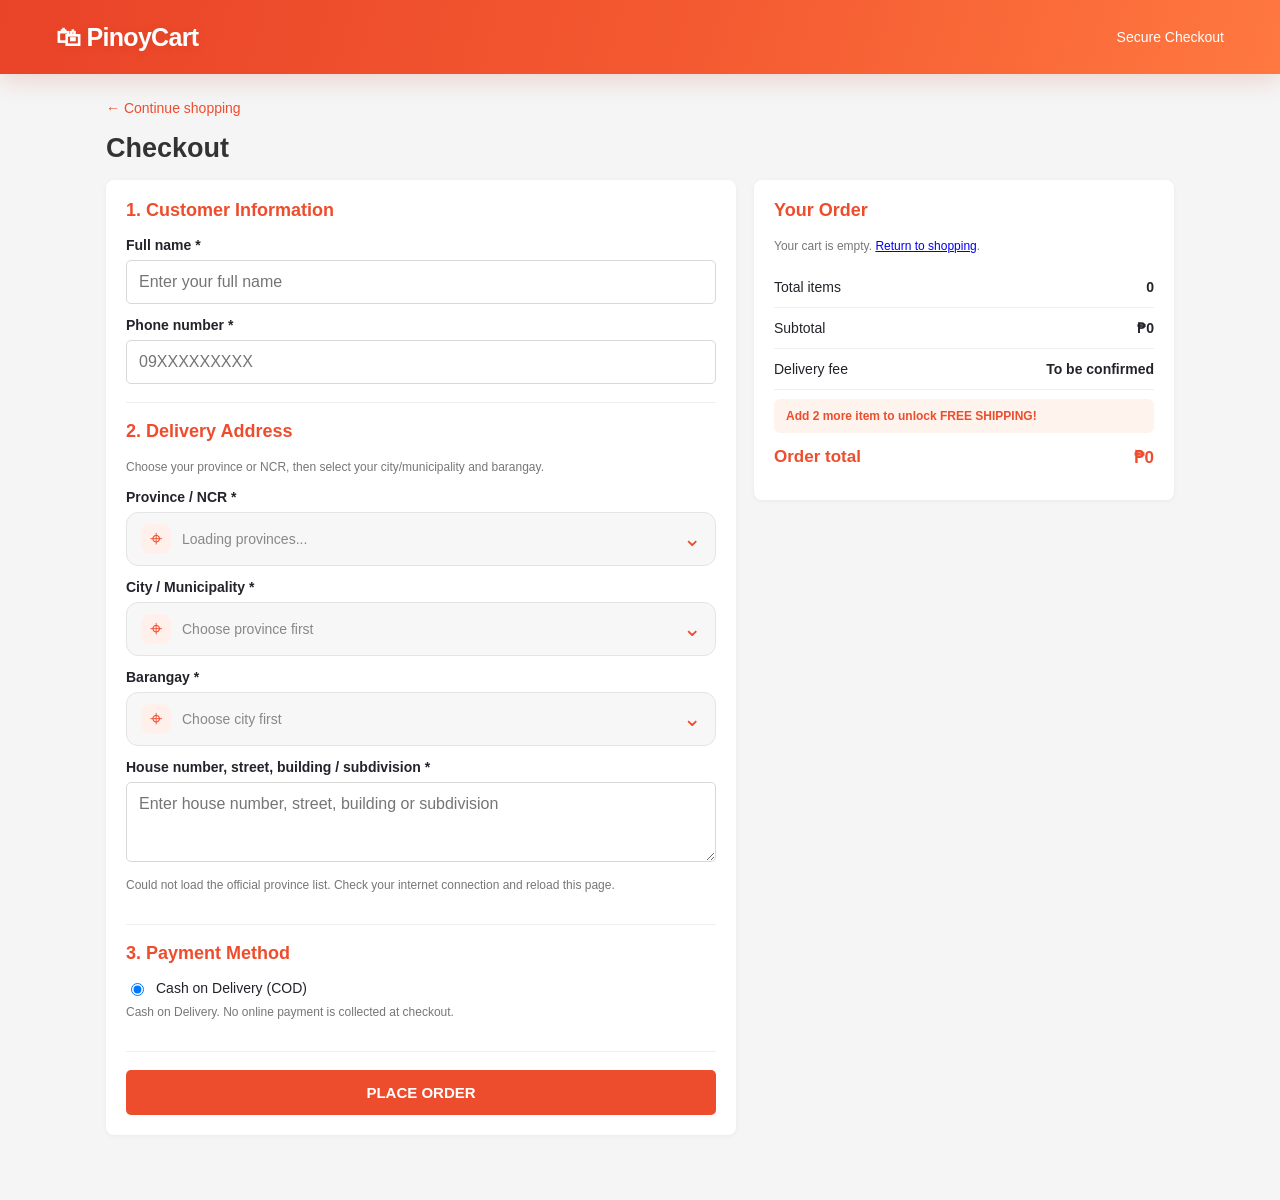
<file: checkout.html>
<!DOCTYPE html>
<html lang="en">
<head>
  <meta charset="UTF-8">
  <meta name="viewport" content="width=device-width, initial-scale=1.0">
  <title>Checkout - PinoyCart</title>
  <link rel="stylesheet" href="style.css">
  <link rel="stylesheet" href="checkout.css">
</head>
<body class="checkout-page">
<header><div class="top checkout-top"><a class="logo" href="index.html">🛍 PinoyCart</a><span>Secure Checkout</span></div></header>
<main class="checkout-wrap">
  <a class="back-link" href="index.html">← Continue shopping</a>
  <h1>Checkout</h1>
  <div class="checkout-layout">
    <form class="checkout-form" id="orderForm">
      <section class="form-section">
        <h2>1. Customer Information</h2>
        <label for="fullname">Full name *</label>
        <input id="fullname" name="fullname" autocomplete="name" placeholder="Enter your full name" required>
        <label for="phone">Phone number *</label>
        <input id="phone" name="phone" type="tel" inputmode="tel" autocomplete="tel" placeholder="09XXXXXXXXX" pattern="^(09\d{9}|\+639\d{9})$" title="Enter a valid Philippine mobile number, e.g. 09171234567" required>
      </section>

      <section class="form-section">
        <h2>2. Delivery Address</h2>
        <p class="help-text">Choose your province or NCR, then select your city/municipality and barangay.</p>
        <div class="address-picker-field">
          <label for="provincePicker">Province / NCR *</label>
          <button class="address-picker-trigger" id="provincePicker" type="button" disabled><span class="picker-pin">⌖</span><span class="picker-value">Loading provinces...</span><span class="picker-chevron">⌄</span></button>
          <select id="province" class="native-address-select" aria-hidden="true" tabindex="-1"><option value="">Loading provinces...</option></select>
        </div>
        <div class="address-picker-field">
          <label for="cityPicker">City / Municipality *</label>
          <button class="address-picker-trigger" id="cityPicker" type="button" disabled><span class="picker-pin">⌖</span><span class="picker-value">Choose province first</span><span class="picker-chevron">⌄</span></button>
          <select id="city" class="native-address-select" aria-hidden="true" tabindex="-1"><option value="">Choose province first</option></select>
        </div>
        <div class="address-picker-field">
          <label for="barangayPicker">Barangay *</label>
          <button class="address-picker-trigger" id="barangayPicker" type="button" disabled><span class="picker-pin">⌖</span><span class="picker-value">Choose city first</span><span class="picker-chevron">⌄</span></button>
          <select id="barangay" class="native-address-select" aria-hidden="true" tabindex="-1"><option value="">Choose city first</option></select>
        </div>
        <label for="street">House number, street, building / subdivision *</label>
        <textarea id="street" name="street" rows="3" autocomplete="street-address" placeholder="Enter house number, street, building or subdivision" required></textarea>
        <p class="api-note" id="addressStatus">Province, city/municipality, and barangay options use the Philippine PSGC public dataset. Internet connection is required.</p>
      </section>

      <section class="form-section">
        <h2>3. Payment Method</h2>
        <label class="payment-option"><input type="radio" name="payment" value="Cash on Delivery" checked> Cash on Delivery (COD)</label>
        <p class="help-text">Cash on Delivery. No online payment is collected at checkout.</p>
      </section>
      <button class="place-order" type="submit">PLACE ORDER</button>
    </form>

    <aside class="order-summary">
      <h2>Your Order</h2>
      <div id="summaryItems"></div>
      <div class="summary-line"><span>Total items</span><strong id="totalItems">0</strong></div>
      <div class="summary-line"><span>Subtotal</span><strong id="summarySubtotal">₱0</strong></div>
      <div class="summary-line"><span>Delivery fee</span><strong id="deliveryFee">To be confirmed</strong></div>
      <p class="shipping-promo" id="shippingPromo">Add 1 more item to unlock FREE SHIPPING!</p>
      <div class="summary-total"><span>Order total</span><strong id="orderTotal">₱0</strong></div>
    </aside>
  </div>
</main>
<div class="success-overlay" id="successOverlay">
  <div class="success-box">
    <div class="success-mark">✓</div>
    <h2>Order details submitted!</h2>
    <p>Your order was received by the PinoyCart server. The store team can process it after the backend database is configured.</p>
    <button onclick="finishDemo()">Back to PinoyCart</button>
  </div>
</div>
<script src="products-data.js"></script>
<div class="address-modal" id="addressModal" aria-hidden="true">
  <div class="address-modal-backdrop" data-close-address></div>
  <section class="address-modal-panel" role="dialog" aria-modal="true" aria-labelledby="addressModalTitle">
    <div class="address-modal-head"><div><span class="address-modal-kicker">DELIVERY LOCATION</span><h2 id="addressModalTitle">Select location</h2></div><button type="button" class="address-modal-close" id="closeAddressModal" aria-label="Close">×</button></div>
    <div class="address-option-list" id="addressOptionList"></div>
    <p class="address-modal-foot">Choose the correct delivery location for your order.</p>
  </section>
</div>
<script src="checkout.js"></script>
</body>
</html>
</file>
<file: style.css>
*{box-sizing:border-box}
body{margin:0;font-family:Arial,sans-serif;background:#f5f5f5;color:#333}
header{background:#ee4d2d;color:white;position:sticky;top:0;z-index:10;box-shadow:0 2px 6px #0002}
.top{max-width:1200px;margin:auto;padding:13px 16px;display:flex;align-items:center;gap:15px}
.logo{font-size:25px;font-weight:bold;white-space:nowrap;color:white;text-decoration:none}
.search{flex:1;display:flex;background:white;border-radius:5px;overflow:hidden}
.search input{width:100%;min-width:0;border:0;padding:12px;outline:none;font-size:15px}
.search button{border:0;background:#ffb000;padding:0 18px;cursor:pointer}
.cart-icon{background:#fff;color:#ee4d2d;border:0;border-radius:5px;padding:10px 13px;font-size:15px;cursor:pointer;white-space:nowrap}
#count{background:#ffb000;color:#333;border-radius:20px;padding:2px 7px;font-size:12px}
.hero{max-width:1200px;margin:18px auto;padding:28px 22px;background:linear-gradient(110deg,#ee4d2d,#ff8a45);border-radius:9px;color:white}
.hero h1{font-size:32px;margin:0 0 8px}
.hero p{margin:0 0 16px}
.hero strong{display:inline-block;background:white;color:#ee4d2d;padding:9px 16px;border-radius:5px}
.categories{max-width:1200px;margin:15px auto;padding:0 10px;display:flex;gap:9px;overflow-x:auto}
.categories button{border:1px solid #ddd;background:white;border-radius:20px;padding:9px 17px;white-space:nowrap;cursor:pointer}
.categories button.active,.categories button:hover{background:#ee4d2d;color:white;border-color:#ee4d2d}
.heading{max-width:1200px;margin:20px auto 12px;padding:0 12px;display:flex;justify-content:space-between;align-items:center}
.heading h2{font-size:20px;color:#ee4d2d;margin:0}
#productCount{font-size:12px;color:#888}
.products{max-width:1200px;margin:auto;padding:0 10px 30px;display:grid;grid-template-columns:repeat(5,minmax(0,1fr));gap:12px}
.product{background:white;border-radius:6px;overflow:hidden;position:relative;border:1px solid #eee;transition:.2s}
.product:hover{transform:translateY(-3px);box-shadow:0 4px 14px #0002}
.product img{width:100%;aspect-ratio:1/1;object-fit:cover;background:#eee}
.discount{position:absolute;top:8px;left:0;background:#ffb000;color:#9a3500;padding:5px 8px;font-size:12px;font-weight:bold}
.info{padding:10px}
.name{font-size:14px;height:35px;overflow:hidden;line-height:17px}
.price{color:#ee4d2d;font-size:18px;font-weight:bold;margin:9px 0 3px}
.old{color:#999;font-size:12px;text-decoration:line-through}
.sold{font-size:11px;color:#888;margin:7px 0}
.actions{display:flex;flex-direction:column;gap:6px}
.actions button{padding:9px 4px;border-radius:4px;cursor:pointer;font-weight:bold;font-size:12px}
.buy{background:#ee4d2d;color:white;border:1px solid #ee4d2d}
.add{background:white;color:#ee4d2d;border:1px solid #ee4d2d}
.buy:hover{background:#d93b20}
.add:hover{background:#fff1ed}
footer{background:#333;color:white;text-align:center;padding:25px;margin-top:15px}
.overlay{display:none;position:fixed;inset:0;background:#0007;z-index:20}
.overlay.show{display:block}
.cart-panel{position:absolute;right:0;top:0;height:100%;width:min(430px,100%);background:white;display:flex;flex-direction:column}
.cart-head{background:#ee4d2d;color:white;padding:17px;display:flex;justify-content:space-between;align-items:center}
.cart-head h2{margin:0;font-size:20px}
.close{background:none;border:0;color:white;font-size:25px;cursor:pointer}
.cart-items{padding:12px;overflow:auto;flex:1}
.cart-item{display:flex;gap:10px;align-items:center;border-bottom:1px solid #eee;padding:12px 0}
.cart-item img{width:65px;height:65px;object-fit:cover;border-radius:5px}
.cart-details{flex:1;font-size:13px}
.cart-details strong{color:#ee4d2d;display:block;margin-top:5px}
.qty{display:flex;align-items:center;gap:9px;margin-top:8px;flex-wrap:wrap}
.qty button{border:1px solid #ddd;background:white;padding:4px 9px;cursor:pointer}
.remove{color:#ee4d2d;border:0;background:none;cursor:pointer}
.cart-bottom{padding:16px;border-top:1px solid #ddd}
.total{display:flex;justify-content:space-between;font-weight:bold;font-size:18px;margin-bottom:12px}
.delivery-note{font-size:12px;color:#888;margin-bottom:12px}
.checkout{width:100%;padding:13px;background:#ee4d2d;color:white;border:0;border-radius:5px;font-weight:bold;font-size:15px;cursor:pointer}
.empty{text-align:center;color:#888;padding:50px 10px}
@media(max-width:900px){.products{grid-template-columns:repeat(4,minmax(0,1fr))}}
@media(max-width:600px){
 .top{gap:8px;padding:10px}.logo{font-size:19px}.cart-icon{padding:10px;font-size:13px}
 .search input{padding:10px;font-size:13px}.search button{padding:0 10px}
 .hero{margin:12px 10px;padding:22px 16px}.hero h1{font-size:25px}
 .products{grid-template-columns:repeat(2,minmax(0,1fr));gap:9px;padding:0 9px}
 .name{font-size:13px}.price{font-size:17px}.heading{margin-top:17px}
}


/* Product detail popup */
.product-image-button,.product-name-button{display:block;width:100%;padding:0;border:0;background:transparent;text-align:left;cursor:pointer;color:inherit}
.product-name-button{font:inherit}
.product-name-button:hover{color:#ee4d2d}
.product-modal{display:none;position:fixed;inset:0;background:#0008;z-index:40;align-items:center;justify-content:center;padding:16px}
.product-modal.show{display:flex}
.product-detail-panel{position:relative;background:#fff;border-radius:10px;width:min(760px,100%);max-height:92vh;overflow:auto;display:grid;grid-template-columns: minmax(0,1fr) minmax(0,1.1fr);box-shadow:0 10px 40px #0003}
.detail-close{position:absolute;right:12px;top:8px;z-index:2;border:0;background:#fff;border-radius:50%;width:34px;height:34px;font-size:25px;cursor:pointer}
.detail-image{width:100%;height:100%;min-height:360px;object-fit:cover;background:#eee}
.detail-content{padding:24px}
.detail-tag{font-size:11px;color:#ee4d2d;font-weight:bold;letter-spacing:1px}
.detail-content h2{font-size:23px;margin:9px 0}
.detail-rating{font-size:13px;color:#b77900;margin:8px 0 15px}
.detail-price-row{display:flex;align-items:center;gap:10px;flex-wrap:wrap;margin:14px 0}
.detail-price-row strong{font-size:25px;color:#ee4d2d}
.detail-price-row del{font-size:13px;color:#999}
.detail-price-row span{background:#fff0e9;color:#ee4d2d;padding:5px 7px;border-radius:4px;font-size:12px;font-weight:bold}
.detail-content h3{font-size:15px;margin:18px 0 7px}
.detail-content p{font-size:14px;line-height:1.55;color:#666}
.rating-breakdown{display:flex;align-items:baseline;gap:10px}
.rating-breakdown strong{font-size:27px;color:#b77900}
.rating-breakdown span{font-size:12px;color:#777}
.demo-review{background:#fafafa;border-radius:6px;padding:10px}
.detail-actions{display:flex;gap:9px;margin-top:18px}
.detail-actions button{flex:1;padding:12px 8px;border-radius:5px;font-weight:bold;cursor:pointer}
.detail-add{border:1px solid #ee4d2d;background:white;color:#ee4d2d}
.detail-buy{border:1px solid #ee4d2d;background:#ee4d2d;color:white}
@media(max-width:600px){
 .product-detail-panel{display:block;max-width:430px}
 .detail-image{height:230px;min-height:0}
 .detail-content{padding:17px}
 .detail-content h2{font-size:20px}
 .detail-price-row strong{font-size:22px}
}

/* Verified-style Mall badge shown before each product title */
.mall-badge{display:inline-flex;align-items:center;gap:3px;vertical-align:middle;background:#ee4d2d;color:#fff;border-radius:3px;padding:2px 5px;font-size:9px;line-height:1.2;font-weight:800;letter-spacing:.35px;white-space:nowrap;margin-right:5px}
.mall-check{display:inline-flex;align-items:center;justify-content:center;background:#fff;color:#ee4d2d;border-radius:50%;width:11px;height:11px;font-size:9px;font-weight:900}
.product-name-button .mall-badge{margin-right:4px}
.detail-title-line{display:flex;align-items:center;gap:5px;flex-wrap:wrap;margin:9px 0}
.detail-title-line h2{margin:0}


/* Shopee-inspired playful motion */
@keyframes pc-pop-in {
  0% { opacity:0; transform:translateY(18px) scale(.97); }
  70% { opacity:1; transform:translateY(-3px) scale(1.01); }
  100% { opacity:1; transform:translateY(0) scale(1); }
}
@keyframes pc-slide-in {
  0% { opacity:0; transform:translateX(-16px); }
  100% { opacity:1; transform:translateX(0); }
}
@keyframes pc-soft-zoom {
  0% { opacity:0; transform:scale(.92); }
  100% { opacity:1; transform:scale(1); }
}
@keyframes pc-shimmer {
  0% { background-position:180% 0; }
  100% { background-position:-180% 0; }
}
@keyframes pc-badge-bounce {
  0%, 82%, 100% { transform:translateY(0); }
  88% { transform:translateY(-3px); }
  94% { transform:translateY(0); }
}
@keyframes pc-deal-glow {
  0%,100% { box-shadow:0 0 0 0 #ffffff00; }
  50% { box-shadow:0 0 0 5px #ffffff20; }
}
.product.pc-anim-pop { animation:pc-pop-in .55s cubic-bezier(.2,.8,.2,1) both; }
.product.pc-anim-slide { animation:pc-slide-in .48s ease-out both; }
.product.pc-anim-zoom { animation:pc-soft-zoom .5s ease-out both; }
.mall-badge { animation:pc-badge-bounce 3.8s ease-in-out infinite; }
.hero strong {
  background:linear-gradient(110deg,#fff 0%,#fff 38%,#ffe0a8 48%,#fff 58%,#fff 100%);
  background-size:220% 100%;
  animation:pc-shimmer 4.5s linear infinite, pc-deal-glow 2.8s ease-in-out infinite;
}
.actions button, .cart-icon, .categories button { transition:transform .18s ease, box-shadow .18s ease, background-color .18s ease; }
.actions button:active, .cart-icon:active, .categories button:active { transform:scale(.96); }
.buy:hover, .detail-buy:hover, .checkout:hover { box-shadow:0 5px 14px #ee4d2d45; transform:translateY(-1px); }
.add:hover, .detail-add:hover { transform:translateY(-1px); box-shadow:0 4px 12px #ee4d2d20; }
@media (prefers-reduced-motion: reduce) {
  *, *::before, *::after { animation-duration:.01ms !important; animation-iteration-count:1 !important; scroll-behavior:auto !important; transition-duration:.01ms !important; }
}


/* PinoyCart hero banner: gift, shopping bags and cart decorations */
.hero {
  position:relative;
  isolation:isolate;
  overflow:hidden;
  display:flex;
  align-items:center;
  justify-content:space-between;
  gap:20px;
  min-height:255px;
  padding:34px 38px;
  background:
    radial-gradient(circle at 78% 22%, #ffb36d 0 2px, transparent 3px),
    radial-gradient(circle at 88% 78%, #ffd3a0 0 3px, transparent 4px),
    linear-gradient(112deg,#ee4d2d 0%,#ff7040 55%,#ff944b 100%);
}
.hero-copy { position:relative; z-index:2; max-width:690px; }
.hero h1 { font-size:clamp(30px,4.2vw,52px); line-height:1.08; margin:0 0 14px; }
.hero p { font-size:clamp(17px,2.2vw,25px); line-height:1.35; margin:0 0 22px; max-width:680px; }
.hero strong {
  display:inline-flex;
  align-items:center;
  justify-content:center;
  min-height:68px;
  padding:14px 27px;
  border:5px solid #ffffff30;
  border-radius:17px;
  background:#fff;
  color:#e94b2d;
  font-size:clamp(20px,2.6vw,30px);
  box-shadow:0 9px 22px #9c2d1828;
}
.hero-decor {
  position:relative;
  z-index:1;
  flex:0 0 320px;
  height:205px;
  margin-right:14px;
}
.hero-gift,.hero-bag,.hero-cart {
  position:absolute;
  display:flex;
  align-items:center;
  justify-content:center;
  filter:drop-shadow(0 9px 7px #8d2b2538);
  user-select:none;
}
.hero-gift { right:102px; top:5px; font-size:94px; transform:rotate(-9deg); animation:hero-float 3.2s ease-in-out infinite; }
.hero-gift.gift-two { right:235px; top:93px; font-size:53px; transform:rotate(12deg); animation:hero-float 3.8s ease-in-out infinite .45s; }
.hero-gift.gift-three { right:18px; top:5px; font-size:47px; transform:rotate(13deg); animation:hero-float 3.1s ease-in-out infinite .9s; }
.hero-bag { font-size:66px; }
.hero-bag.bag-one { right:5px; top:84px; transform:rotate(9deg); animation:hero-float 3.6s ease-in-out infinite .25s; }
.hero-bag.bag-two { right:190px; top:106px; font-size:54px; transform:rotate(-10deg); animation:hero-float 3.4s ease-in-out infinite .6s; }
.hero-bag.bag-three { right:65px; top:137px; font-size:43px; transform:rotate(-13deg); animation:hero-float 3.3s ease-in-out infinite .8s; }
.hero-bag.bag-four { right:265px; top:32px; font-size:39px; transform:rotate(8deg); animation:hero-float 3.7s ease-in-out infinite 1.1s; }
.hero-cart { right:75px; bottom:-3px; font-size:76px; transform:scaleX(-1) rotate(-5deg); animation:hero-cart-bob 2.8s ease-in-out infinite; }
.hero-spark { position:absolute; color:#fff4c9; font-size:35px; text-shadow:0 2px 7px #a23b25; animation:hero-twinkle 2s ease-in-out infinite; }
.spark-one { right:18px; top:15px; }
.spark-two { right:250px; top:25px; animation-delay:.8s; }
.hero-coin { position:absolute; display:grid; place-items:center; width:29px; height:29px; border-radius:50%; background:linear-gradient(145deg,#fff1a8,#ffbd36); color:#a85a12; font-weight:900; box-shadow:0 4px 9px #9b411c50; }
.coin-one { right:250px; bottom:24px; animation:hero-float 2.7s ease-in-out infinite; }
.coin-two { right:34px; top:75px; animation:hero-float 3s ease-in-out infinite .5s; }
@keyframes hero-float { 0%,100%{translate:0 0} 50%{translate:0 -9px} }
@keyframes hero-cart-bob { 0%,100%{translate:0 0;rotate:0deg} 50%{translate:0 -6px;rotate:2deg} }
@keyframes hero-twinkle { 0%,100%{opacity:.55;scale:.85} 50%{opacity:1;scale:1.15} }
@media(max-width:700px) {
  .hero { min-height:0; padding:25px 20px 22px; gap:0; }
  .hero-copy { max-width:100%; }
  .hero h1 { font-size:clamp(27px,7vw,36px); }
  .hero p { font-size:clamp(16px,4.2vw,20px); max-width:100%; }
  .hero strong { min-height:55px; padding:11px 18px; border-radius:13px; }
  .hero-decor { flex:0 0 116px; width:116px; height:150px; margin:0 -7px 0 0; }
  .hero-gift { right:13px; top:0; font-size:60px; }
  .hero-gift.gift-two { right:78px; top:83px; font-size:36px; }
  .hero-gift.gift-three { right:-2px; top:44px; font-size:30px; }
  .hero-bag.bag-one { right:-7px; top:70px; font-size:43px; }
  .hero-bag.bag-two { right:69px; top:80px; font-size:36px; }
  .hero-bag.bag-three { right:1px; top:112px; font-size:29px; }
  .hero-bag.bag-four { right:103px; top:25px; font-size:27px; }
  .hero-cart { right:20px; bottom:-5px; font-size:49px; }
  .hero-spark { font-size:23px; }
  .spark-one { right:0; top:18px; }
  .spark-two { right:85px; top:20px; }
  .hero-coin { width:21px; height:21px; font-size:12px; }
  .coin-one { right:83px; bottom:12px; }
  .coin-two { right:0; top:60px; }
}
@media(max-width:390px) {
  .hero { display:block; padding-bottom:8px; }
  .hero-decor { width:100%; height:105px; margin:4px 0 0; }
  .hero-gift { right:48%; top:-4px; font-size:57px; }
  .hero-gift.gift-two { right:5%; top:42px; font-size:32px; }
  .hero-gift.gift-three { right:79%; top:8px; font-size:27px; }
  .hero-bag.bag-one { right:19%; top:34px; }
  .hero-bag.bag-two { right:65%; top:41px; }
  .hero-bag.bag-three { right:24%; top:56px; font-size:28px; }
  .hero-bag.bag-four { right:88%; top:48px; font-size:25px; }
  .hero-cart { right:40%; bottom:-8px; font-size:47px; }
}
@media (prefers-reduced-motion: reduce) {
  .hero-decor * { animation:none !important; }
}


/* Shopee-inspired demo sold-count label */
.sold-count {
  display:inline-block;
  margin-left:6px;
  padding:2px 6px;
  border-radius:4px;
  background:#fff1ec;
  color:#d94b2d;
  font-size:11px;
  font-weight:700;
  white-space:nowrap;
}


/* Sold count aligned on the right of the price; removed from rating row */
.price-row {
  display:flex;
  align-items:baseline;
  justify-content:space-between;
  gap:6px;
  min-width:0;
}
.price-row .price { margin:9px 0 3px; }
.price-row .sold-count {
  flex:0 0 auto;
  margin:0 0 2px auto;
  color:#ee4d2d;
  background:transparent;
  padding:0;
  border-radius:0;
  font-size:clamp(12px,3.2vw,16px);
  font-weight:500;
  white-space:nowrap;
}
.sold { display:block; }

.fashion-size-picker{margin:14px 0;padding:12px;border:1px solid #eee;border-radius:10px;background:#fffaf8}
.fashion-size-picker[hidden]{display:none}
.fashion-size-picker label{display:block;font-weight:700;margin-bottom:8px}
.fashion-size-picker select{width:100%;padding:12px;border:1px solid #ddd;border-radius:8px;background:white;font:inherit}
.size-stock-note{font-size:13px;color:#777;margin:7px 0 0}
.cart-details small{display:block;color:#777;font-size:12px;margin:3px 0}

.fashion-size-picker{margin:14px 0;padding:12px;border:1px solid #eee;border-radius:10px;background:#fffaf8}
.fashion-size-picker[hidden]{display:none}
.fashion-size-picker label{display:block;font-weight:700;margin-bottom:8px}
.fashion-size-picker select{width:100%;padding:12px;border:1px solid #ddd;border-radius:8px;background:white;font:inherit}
.size-stock-note{font-size:13px;color:#777;margin:7px 0 0}
.cart-details small{display:block;color:#777;font-size:12px;margin:3px 0}

/* Product color photo swipe gallery */
.detail-gallery{position:relative;width:100%;overflow:hidden;background:#f4f4f4;touch-action:pan-y}
.detail-gallery .detail-image{display:block;width:100%;height: min(58vh,520px);object-fit:cover;user-select:none;-webkit-user-drag:none;transition:opacity .18s ease}
.gallery-color-label{position:absolute;left:14px;top:14px;background:rgba(255,255,255,.94);color:#333;padding:7px 12px;border-radius:20px;font-weight:700;font-size:13px;box-shadow:0 2px 8px #0002}
.gallery-dots{position:absolute;bottom:36px;left:0;right:0;display:flex;justify-content:center;gap:8px;flex-wrap:wrap;padding:0 12px}
.gallery-dots button{width:10px;height:10px;padding:0;border:1px solid #fff;border-radius:50%;background:#ffffff80;box-shadow:0 1px 4px #0005}
.gallery-dots button.active{width:24px;border-radius:8px;background:#ee4d2d}
.gallery-swipe-hint{position:absolute;bottom:4px;left:0;right:0;margin:0;text-align:center;color:#fff;text-shadow:0 1px 4px #000;font-size:12px;pointer-events:none}
.color-image-upload{display:block;margin:8px 0 12px;font-size:13px;font-weight:600}
.color-image-upload input{display:block;width:100%;margin-top:6px}
.color-image-preview{width:76px;height:76px;object-fit:cover;border-radius:8px;margin-top:8px;border:1px solid #ddd}

/* Animated flash-sale countdown beneath the hero discount badge */
.hero-discount{animation:discountPulse 2.2s ease-in-out infinite;box-shadow:0 7px 20px #a8322428}
.hero-countdown{display:flex;flex-direction:column;align-items:flex-start;gap:5px;margin-top:10px;position:relative;z-index:2}
.countdown-label{font-size:10px;font-weight:800;letter-spacing:1.6px;color:#fff;text-shadow:0 1px 3px #9e321c88}
.countdown-clock{display:flex;align-items:center;gap:5px}
.countdown-unit{min-width:43px;padding:5px 7px 4px;border-radius:8px;background:#fff;color:#e64a2e;display:flex;flex-direction:column;align-items:center;box-shadow:0 4px 12px #9e321c35}
.countdown-unit b{font-size:20px;line-height:1.1;font-variant-numeric:tabular-nums}
.countdown-unit small{font-size:8px;font-weight:800;letter-spacing:1px;margin-top:2px}
.countdown-clock>i{font-style:normal;font-size:20px;font-weight:900;color:#fff;animation:colonBlink 1s steps(2,end) infinite}
.countdown-unit b.tick{animation:numberTick .28s ease-out}
.hero-gift,.hero-bag,.hero-cart{animation:heroFloat 3.8s ease-in-out infinite}
.hero-gift.gift-two,.hero-bag.bag-two{animation-delay:.6s}
.hero-gift.gift-three,.hero-bag.bag-three{animation-delay:1.1s}
.hero-bag.bag-four{animation-delay:1.5s}
@keyframes discountPulse{0%,100%{transform:scale(1);box-shadow:0 7px 20px #a8322428}50%{transform:scale(1.025);box-shadow:0 9px 25px #a8322450}}
@keyframes numberTick{0%{transform:translateY(-4px);opacity:.5}100%{transform:translateY(0);opacity:1}}
@keyframes colonBlink{50%{opacity:.35}}
@keyframes heroFloat{0%,100%{translate:0 0}50%{translate:0 -9px}}
@media(max-width:600px){.hero-countdown{margin-top:8px}.countdown-unit{min-width:39px;padding:5px 6px}.countdown-unit b{font-size:18px}.countdown-label{font-size:9px}}
@media(prefers-reduced-motion:reduce){.hero-discount,.countdown-clock>i,.countdown-unit b.tick,.hero-gift,.hero-bag,.hero-cart{animation:none!important}}

/* Hide the color-name pill at the top of the product detail image. */
.gallery-color-label{display:none!important}

/* Shopping cart quantity feedback */
#count{display:inline-flex;min-width:22px;min-height:22px;align-items:center;justify-content:center;transform-origin:center}
.cart-count-pop{animation:pinoyCartCountPop .48s cubic-bezier(.2,.85,.3,1.35)}
.cart-icon-bounce{animation:pinoyCartIconBounce .52s ease}
@keyframes pinoyCartCountPop{
  0%{transform:scale(1)}
  35%{transform:scale(1.55);background:#ee4d2d;color:#fff;box-shadow:0 0 0 5px #ee4d2d22}
  70%{transform:scale(.9)}
  100%{transform:scale(1)}
}
@keyframes pinoyCartIconBounce{
  0%,100%{transform:translateY(0) rotate(0)}
  25%{transform:translateY(-5px) rotate(-5deg)}
  50%{transform:translateY(1px) rotate(4deg)}
  75%{transform:translateY(-2px) rotate(-2deg)}
}
@media(prefers-reduced-motion:reduce){
  .cart-count-pop,.cart-icon-bounce{animation:none!important}
}

/* Fashion variant selection is shown prominently in the product details panel. */
.variant-required-note{margin:8px 0;padding:10px 12px;border-radius:9px;background:#fff3e8;color:#c9472c;font-weight:700;font-size:.92rem}
.fashion-size-picker select:focus{outline:2px solid #ef5a35;outline-offset:1px}


/* Premium color swatches and size chips in product detail selector */
.variant-native-select{position:absolute!important;width:1px!important;height:1px!important;padding:0!important;margin:-1px!important;overflow:hidden!important;clip:rect(0,0,0,0)!important;white-space:nowrap!important;border:0!important}
.color-swatch-grid{display:grid;grid-template-columns:repeat(auto-fit,minmax(76px,1fr));gap:9px;margin-top:10px}
.color-swatch{min-height:72px;border:1.5px solid #e8e8e8;background:#fff;border-radius:12px;padding:8px 5px;display:flex;flex-direction:column;align-items:center;justify-content:center;gap:6px;font:600 12px Arial,sans-serif;color:#333;cursor:pointer;position:relative;transition:border-color .18s,background .18s,transform .18s}
.color-swatch:active,.size-choice:active{transform:scale(.97)}
.color-swatch-dot{width:27px;height:27px;border-radius:50%;border:1px solid #d5d5d5;box-shadow:inset 0 0 0 1px #ffffff66}
.color-swatch.is-selected{border:2px solid #ee4d2d;background:#fff5f1;color:#d94326;box-shadow:0 0 0 2px #ee4d2d18}
.color-swatch.is-selected:after{content:"✓";position:absolute;right:5px;top:4px;width:17px;height:17px;border-radius:50%;background:#ee4d2d;color:white;font-size:11px;display:grid;place-items:center}
.size-choice-grid{display:grid;grid-template-columns:repeat(5,minmax(0,1fr));gap:8px;margin-top:10px}
.size-choice{min-height:46px;border:1.5px solid #dedede;border-radius:10px;background:#fff;color:#333;font-size:14px;font-weight:800;cursor:pointer;transition:all .18s}
.size-choice.is-selected{border:2px solid #ee4d2d;background:#fff1eb;color:#e44729;box-shadow:0 3px 10px #ee4d2d18}
.size-choice.is-unavailable{background:#f4f4f4;color:#b8b8b8;text-decoration:line-through;cursor:not-allowed}
.fashion-size-picker{padding:15px;border:1px solid #f0e7e3;border-radius:15px;background:linear-gradient(145deg,#fffaf8,#fff)}
.fashion-size-picker label{font-size:16px}
.size-stock-note{padding:9px 11px;border-radius:9px;background:#f7f7f7;font-size:13px}
@media(max-width:380px){.color-swatch-grid{grid-template-columns:repeat(3,minmax(0,1fr))}.size-choice-grid{gap:5px}.size-choice{font-size:12px}}
@media(prefers-reduced-motion:reduce){.color-swatch,.size-choice{transition:none}}

.customer-feedback{margin:22px 0;padding:16px;border:1px solid #f0e1dc;border-radius:16px;background:#fffaf8}.customer-feedback>h3{margin:0 0 12px}.customer-feedback-list{display:grid;gap:10px}.customer-feedback-item{padding:12px;background:#fff;border:1px solid #eee;border-radius:12px}.feedback-item-head{display:flex;justify-content:space-between;gap:10px;align-items:center}.feedback-item-head span{color:#d99a00;white-space:nowrap}.customer-feedback-item p,.admin-feedback-item p{margin:8px 0;color:#555;overflow-wrap:anywhere}.customer-feedback-item small,.admin-feedback-item small{color:#888}.feedback-empty{color:#888}.customer-feedback-form{display:grid;gap:10px;margin-top:16px;padding-top:14px;border-top:1px solid #eee}.customer-feedback-form label,.admin-feedback-item label{display:grid;gap:6px;font-weight:600}.customer-feedback-form input,.customer-feedback-form select,.customer-feedback-form textarea,.admin-feedback-item textarea{width:100%;padding:12px;border:1px solid #ddd;border-radius:10px;font:inherit;box-sizing:border-box}.feedback-submit{border:0;border-radius:10px;background:#ee4d2d;color:white;font-weight:700;padding:13px}.customer-feedback-form small{color:#888;font-weight:400}.store-reply{margin-top:10px;padding:10px;border-left:3px solid #ee4d2d;background:#fff4ef;border-radius:8px}.store-reply strong{color:#c7472d}.store-reply p{margin-bottom:0}

/* Customer feedback: swipe/scroll inside the review panel when there are 4+ reviews. */
.customer-feedback-list.has-scroll-feedback{
  max-height: min(48vh, 390px);
  overflow-y: auto;
  overflow-x: hidden;
  overscroll-behavior-y: contain;
  -webkit-overflow-scrolling: touch;
  touch-action: pan-y;
  padding: 2px 5px 8px 2px;
  scrollbar-width: thin;
  scrollbar-color: #e6a08d #fff1ec;
}
.customer-feedback-list.has-scroll-feedback::-webkit-scrollbar{width:5px}
.customer-feedback-list.has-scroll-feedback::-webkit-scrollbar-thumb{background:#e6a08d;border-radius:99px}
.feedback-scroll-hint{
  position:sticky;
  bottom:0;
  margin:0;
  padding:9px 8px;
  text-align:center;
  color:#b94b32;
  background:linear-gradient(180deg,rgba(255,250,248,.72),#fff3ee);
  border-radius:0 0 10px 10px;
  font-size:13px;
  font-weight:700;
}
.feedback-scroll-hint span{font-size:17px;margin-right:5px}

/* Make the product-card rating an obvious, accessible link to customer feedback. */
.rating-link{
  display:inline-block;
  width:max-content;
  max-width:100%;
  padding:3px 0;
  border:0;
  background:transparent;
  color:#888;
  font:inherit;
  text-align:left;
  cursor:pointer;
  text-decoration:none;
  -webkit-tap-highlight-color:transparent;
}
.rating-link:active,.rating-link:focus-visible{
  color:#ee4d2d;
  text-decoration:underline;
  outline-offset:3px;
}

/* Keep the rating label at the original product-card text size and underline it. */
.rating-link.sold{
  font-size:11px;
  line-height:1.4;
  text-decoration:underline;
  text-decoration-thickness:1px;
  text-underline-offset:3px;
}


/* Dedicated Product Details page */
.product-page .hero,
.product-page .categories,
.product-page .heading,
.product-page #products,
.product-page footer { display:none !important; }
.product-page .product-modal {
  display:block;
  position:static;
  inset:auto;
  padding:14px 12px 28px;
  background:#f6f6f6;
  z-index:auto;
}
.product-page .product-detail-panel {
  width:min(920px,100%);
  max-width:920px;
  max-height:none;
  min-height:0;
  margin:0 auto;
  display:grid;
  grid-template-columns:minmax(0,1fr) minmax(0,1.05fr);
  overflow:hidden;
  border:1px solid #eee;
  border-radius:12px;
  box-shadow:0 3px 16px #00000012;
}
.product-page .detail-close {
  position:absolute;
  top:12px;
  left:12px;
  right:auto;
  width:40px;
  height:40px;
  background:#ffffffed;
  color:#333;
  box-shadow:0 2px 8px #0002;
  font-size:27px;
}
.product-page .detail-gallery { min-width:0; align-self:start; }
.product-page .detail-image {
  display:block;
  width:100%;
  height:auto;
  min-height:0;
  aspect-ratio:1/1;
  object-fit:cover;
}
.product-page .detail-content { min-width:0; padding:24px; }
.product-page .customer-feedback { scroll-margin-top:16px; }
.product-page .detail-actions {
  position:sticky;
  bottom:0;
  z-index:3;
  padding:12px 0 2px;
  background:#fff;
}
.product-page .detail-actions button { min-height:48px; }
@media(max-width:650px) {
  .product-page .product-modal { padding:0 0 20px; }
  .product-page .product-detail-panel {
    display:block;
    width:100%;
    max-width:100%;
    border-radius:0;
    border-left:0;
    border-right:0;
    box-shadow:none;
    overflow:visible;
  }
  .product-page .detail-image {
    width:100%;
    height:auto;
    min-height:0;
    aspect-ratio:1/1;
  }
  .product-page .detail-content { padding:18px 16px 22px; }
  .product-page .detail-close { top:12px; left:12px; }
  .product-page .detail-actions {
    position:sticky;
    bottom:0;
    margin:18px -16px -22px;
    padding:12px 16px max(12px, env(safe-area-inset-bottom));
    box-shadow:0 -3px 12px #00000010;
  }
}


/* Friendly confirmation shown after adding an item to the cart. */
.add-cart-success {
  display:none;
  position:fixed;
  inset:0;
  z-index:10050;
  align-items:center;
  justify-content:center;
  padding:16px;
  background:rgba(20,20,20,.28);
}
.add-cart-success.show { display:flex; }
.add-cart-success-icon {
  display:flex;
  width:76px;
  height:76px;
  align-items:center;
  justify-content:center;
  border-radius:50%;
  background:#e8f7ee;
  color:#21864b;
  font-size:48px;
  font-weight:800;
  box-shadow:inset 0 0 0 4px #bce8cb, 0 8px 24px rgba(0,0,0,.16);
  animation:addCartPop .2s ease-out;
}
@keyframes addCartPop {
  from { opacity:0; transform:scale(.72); }
  to { opacity:1; transform:scale(1); }
} to { opacity:1; transform:translateY(0) scale(1); } }

/* Responsive header: keep search and cart controls exactly the same height */
.top {
  align-items: center;
}
.top .logo {
  display: inline-flex;
  align-items: center;
  min-height: 48px;
}
.top .search {
  height: 48px;
  min-height: 48px;
  align-items: stretch;
}
.top .search input {
  height: 48px;
  min-height: 48px;
  line-height: 20px;
  padding-top: 0;
  padding-bottom: 0;
}
.top .search button {
  height: 48px;
  min-height: 48px;
  display: inline-flex;
  align-items: center;
  justify-content: center;
  flex: 0 0 auto;
}
.top .cart-icon {
  height: 48px;
  min-height: 48px;
  display: inline-flex;
  align-items: center;
  justify-content: center;
  gap: 6px;
  padding-top: 0;
  padding-bottom: 0;
  line-height: 1;
}
.top .cart-icon #count {
  display: inline-flex;
  align-items: center;
  justify-content: center;
  min-width: 30px;
  height: 30px;
  padding: 0 7px;
  line-height: 1;
}
@media (max-width: 600px) {
  .top {
    gap: 8px;
    padding: 10px;
    align-items: center;
  }
  .top .logo {
    min-height: 46px;
    font-size: clamp(16px, 4.8vw, 19px);
  }
  .top .search,
  .top .search input,
  .top .search button,
  .top .cart-icon {
    height: 46px;
    min-height: 46px;
  }
  .top .search input {
    min-width: 0;
    padding-left: 10px;
    padding-right: 6px;
    font-size: 13px;
  }
  .top .search button {
    padding-left: 10px;
    padding-right: 10px;
  }
  .top .cart-icon {
    flex: 0 0 auto;
    padding-left: 9px;
    padding-right: 9px;
    font-size: 13px;
  }
}
@media (max-width: 380px) {
  .top { gap: 6px; padding-left: 8px; padding-right: 8px; }
  .top .logo { font-size: 16px; }
  .top .cart-icon { padding-left: 7px; padding-right: 7px; gap: 4px; }
  .top .search button { padding-left: 8px; padding-right: 8px; }
}


/* ===== PinoyCart premium visual refresh ===== */
:root{
  --pc-orange:#f04b2e;
  --pc-orange-dark:#d93820;
  --pc-gold:#ffbd35;
  --pc-ink:#24232b;
  --pc-muted:#777783;
  --pc-line:#eee9e6;
}
html{scroll-behavior:smooth}
body{
  color:var(--pc-ink);
  background:
    radial-gradient(ellipse at 8% 0%,rgba(255,224,207,.48),transparent 34rem),
    linear-gradient(180deg,#fffaf7 0%,#f7f7fa 38%,#f5f6f8 100%);
}
header{
  background:linear-gradient(105deg,#e94328 0%,#f45a31 55%,#ff7840 100%);
  box-shadow:0 7px 24px rgba(190,61,35,.17);
}
.top{min-height:70px}
.logo{letter-spacing:-.7px;text-shadow:0 2px 8px #a52e2428}
.search{
  border-radius:14px;
  box-shadow:0 5px 18px rgba(87,35,20,.12);
  border:1px solid rgba(255,255,255,.65);
}
.search input{font-size:15px}
.search button{
  min-width:58px;
  background:linear-gradient(135deg,#ffd34f,#ffad13);
  font-size:19px;
}
.cart-icon{
  border-radius:14px;
  box-shadow:0 5px 16px rgba(87,35,20,.12);
  font-weight:800;
}
#count{background:#ffbd35;color:#54300a;font-weight:800}
.hero{
  max-width:1160px;
  margin:24px auto 16px;
  min-height:300px;
  padding:38px 42px;
  border:1px solid rgba(255,255,255,.35);
  border-radius:26px;
  background:
    radial-gradient(circle at 75% 18%,rgba(255,232,178,.36),transparent 18%),
    radial-gradient(circle at 18% 110%,rgba(190,36,27,.22),transparent 40%),
    linear-gradient(118deg,#ed432d 0%,#ff6439 48%,#ff9b4b 100%);
  box-shadow:0 18px 40px rgba(224,77,43,.20),inset 0 1px 0 rgba(255,255,255,.28);
}
.hero:before,.hero:after{
  content:"";
  position:absolute;
  pointer-events:none;
  border:1px solid rgba(255,255,255,.18);
  border-radius:50%;
}
.hero:before{width:330px;height:330px;right:7%;top:-205px;box-shadow:0 0 0 24px #ffffff08,0 0 0 52px #ffffff06}
.hero:after{width:190px;height:190px;left:-100px;bottom:-120px;box-shadow:0 0 0 20px #ffffff08}
.hero-copy{max-width:650px}
.hero h1{
  letter-spacing:-1.6px;
  text-shadow:0 4px 18px rgba(120,35,18,.15);
}
.hero p{color:#fff9f3;text-shadow:0 2px 8px #8b2c2022}
.hero strong{
  min-height:64px;
  padding:13px 25px;
  border:4px solid rgba(255,255,255,.35);
  border-radius:18px;
  color:#e94b2d;
  box-shadow:0 12px 24px rgba(126,35,20,.18);
}
.countdown-label{
  display:block;
  margin:17px 0 8px;
  color:#fff8ed;
  font-size:12px;
  font-weight:900;
  letter-spacing:2px;
}
.countdown-clock{display:flex;align-items:center;gap:8px}
.countdown-clock i{font-style:normal;font-weight:900;color:#ffe0c8}
.countdown-unit{
  display:flex;
  min-width:64px;
  min-height:64px;
  flex-direction:column;
  align-items:center;
  justify-content:center;
  border:1px solid rgba(255,255,255,.65);
  border-radius:15px;
  background:linear-gradient(180deg,#fff 0%,#fff3eb 100%);
  color:#e64b2e;
  box-shadow:0 7px 16px rgba(120,35,18,.13);
}
.countdown-unit b{font-size:25px;line-height:1.05}
.countdown-unit small{margin-top:4px;font-size:10px;font-weight:900;letter-spacing:1px}
.countdown-unit b.tick{animation:pc-count-tick .35s ease}
@keyframes pc-count-tick{0%{transform:translateY(-5px);opacity:.35}100%{transform:translateY(0);opacity:1}}
.hero-decor{filter:drop-shadow(0 10px 12px rgba(125,39,21,.12))}
.hero-gift,.hero-bag,.hero-cart{will-change:transform}
.store-benefits{
  max-width:1160px;
  margin:0 auto 22px;
  padding:14px 20px;
  display:grid;
  grid-template-columns:repeat(3,minmax(0,1fr));
  gap:12px;
  border:1px solid #f0e8e3;
  border-radius:18px;
  background:rgba(255,255,255,.88);
  box-shadow:0 8px 24px rgba(41,35,31,.045);
}
.benefit-item{display:flex;align-items:center;justify-content:center;gap:10px;min-width:0}
.benefit-icon{
  display:grid;place-items:center;
  width:42px;height:42px;flex:0 0 42px;
  border-radius:14px;background:#fff0e9;font-size:21px;
}
.benefit-item b,.benefit-item small{display:block}
.benefit-item b{font-size:13px;color:#37313a}
.benefit-item small{margin-top:3px;color:#92909a;font-size:11px}
.categories{
  max-width:1160px;
  margin:18px auto 22px;
  padding:4px 10px 8px;
  gap:10px;
  scrollbar-width:none;
}
.categories::-webkit-scrollbar{display:none}
.categories button{
  padding:11px 19px;
  border:1px solid #e9e5e3;
  border-radius:999px;
  background:#fff;
  color:#514c52;
  font-weight:700;
  box-shadow:0 3px 9px rgba(35,25,20,.035);
}
.categories button.active,.categories button:hover{
  background:linear-gradient(135deg,#f04b2e,#ff7843);
  border-color:transparent;
  color:#fff;
  box-shadow:0 7px 16px rgba(240,75,46,.22);
}
.heading{
  max-width:1160px;
  margin:24px auto 16px;
  padding:0 12px;
}
.heading h2{
  display:flex;align-items:center;gap:8px;
  color:#29252c;
  font-size:clamp(19px,2.4vw,25px);
  letter-spacing:-.5px;
}
#productCount{
  padding:7px 11px;
  border-radius:999px;
  background:#fff0e9;
  color:#dc4a2e;
  font-size:12px;
  font-weight:800;
}
.products{
  max-width:1160px;
  gap:15px;
  padding:0 10px 36px;
}
.product{
  border:1px solid #eee9e6;
  border-radius:15px;
  background:#fff;
  box-shadow:0 5px 16px rgba(32,24,20,.045);
  transition:transform .25s ease,box-shadow .25s ease,border-color .25s ease;
}
.product:hover{
  transform:translateY(-6px);
  border-color:#ffd2c3;
  box-shadow:0 14px 28px rgba(87,43,29,.12);
}
.product img{background:#f7f4f2}
.discount{
  top:10px;left:0;
  padding:6px 10px;
  border-radius:0 9px 9px 0;
  background:linear-gradient(135deg,#ffca45,#ff9f16);
  color:#71350c;
  box-shadow:0 3px 9px #a15c2025;
}
.info{padding:12px}
.name{font-weight:600;line-height:1.35}
.price{font-size:19px;letter-spacing:-.4px;color:#ed4b2e}
.sold{color:#92909a}
.actions{gap:7px}
.actions button{
  min-height:38px;
  border-radius:9px;
  transition:all .2s ease;
}
.buy{
  border:0;
  background:linear-gradient(135deg,#ef492d,#ff7040);
  box-shadow:0 5px 12px rgba(239,73,45,.15);
}
.add{background:#fff8f5;border-color:#ffc5b4}
footer{
  margin-top:26px;
  padding:34px 20px;
  background:linear-gradient(120deg,#29232a,#43303a);
  color:#fff;
}
footer h3{font-size:23px;margin:0 0 8px}
footer p{color:#e6d9d7}
footer small{color:#c4b7b7}
@media(max-width:700px){
  .top{min-height:62px}
  .hero{
    margin:14px 10px 13px;
    min-height:250px;
    padding:23px 17px 18px;
    border-radius:21px;
  }
  .hero h1{letter-spacing:-.8px;line-height:1.08}
  .hero strong{font-size:clamp(18px,5vw,23px);min-height:52px;padding:10px 14px;border-width:3px}
  .countdown-label{font-size:10px;letter-spacing:1.4px;margin-top:13px}
  .countdown-clock{gap:5px}
  .countdown-unit{min-width:51px;min-height:54px;border-radius:12px}
  .countdown-unit b{font-size:21px}
  .countdown-unit small{font-size:9px}
  .store-benefits{
    margin:0 10px 16px;
    padding:11px 7px;
    gap:3px;
    border-radius:15px;
  }
  .benefit-item{gap:5px;flex-direction:column;text-align:center}
  .benefit-icon{width:34px;height:34px;flex-basis:34px;border-radius:11px;font-size:17px}
  .benefit-item b{font-size:10px;white-space:nowrap}
  .benefit-item small{font-size:9px;white-space:nowrap}
  .categories{margin:12px auto 17px;gap:8px;padding-left:10px}
  .categories button{padding:10px 15px;font-size:13px}
  .heading{margin:17px auto 12px}
  .heading h2{font-size:18px}
  .products{gap:10px;padding-left:9px;padding-right:9px}
  .product{border-radius:12px}
  .info{padding:9px}
  .price{font-size:17px}
}
@media(max-width:360px){
  .hero-decor{opacity:.86}
  .benefit-item small{font-size:8px}
  .heading h2{font-size:16px}
}
@media(prefers-reduced-motion:reduce){
  .hero-gift,.hero-bag,.hero-cart,.hero-spark,.hero strong,.mall-badge{animation:none!important}
}


/* FIX: show full product titles on mobile and desktop.
   Previous fixed 35px title height clipped the second line. */
.name{
  display:block;
  width:100%;
  height:auto !important;
  min-height:54px;
  max-height:none;
  overflow:visible !important;
  line-height:1.38;
  font-size:15px;
  font-weight:700;
  white-space:normal;
  overflow-wrap:anywhere;
  word-break:normal;
  text-overflow:clip;
  -webkit-line-clamp:unset;
}
.product-name-button{
  white-space:normal;
  text-align:left;
}
.product-name-button .mall-badge{
  vertical-align:baseline;
}
@media(max-width:700px){
  .name{
    min-height:56px;
    font-size:14px;
    line-height:1.4;
  }
}


/* PinoyCart Official Store profile - Shopee-inspired seller panel */
.product-page .seller-profile{
  margin:22px 0 20px;padding:16px 18px 12px;border:1px solid #f1cfc5;border-radius:20px;
  background:linear-gradient(135deg,#fffaf8 0%,#fff 58%,#fff5f0 100%);
  box-shadow:0 5px 18px rgba(238,77,45,.07);min-width:0
}
.product-page .seller-profile-main{display:flex;align-items:center;gap:15px;min-width:0}
.product-page .seller-avatar{
  flex:0 0 94px;width:94px;height:94px;border-radius:50%;display:flex;flex-direction:column;
  align-items:center;justify-content:center;gap:1px;color:#fff;background:linear-gradient(145deg,#17264b,#101a38);
  border:4px solid #ee4d2d;box-shadow:0 2px 0 #ffb18e;text-align:center;box-sizing:border-box
}
.product-page .seller-avatar-bag{font-size:30px;line-height:1.05}
.product-page .seller-avatar strong{font-size:12px;line-height:1.1}
.product-page .seller-avatar small{font-size:7px;font-weight:800;letter-spacing:.6px}
.product-page .seller-info{flex:1;min-width:0}
.product-page .seller-name-row{display:flex;align-items:center;gap:8px;flex-wrap:wrap}
.product-page .seller-name-row>strong{font-size:19px;color:#20212a;line-height:1.25}
.product-page .seller-verified{display:inline-flex;align-items:center;justify-content:center;width:21px;height:21px;border-radius:50%;background:#168be8;color:#fff;font-size:14px;font-weight:900;box-shadow:0 0 0 2px #d8efff}
.product-page .seller-active{display:flex;align-items:center;gap:6px;color:#777;font-size:13px;margin-top:5px}
.product-page .seller-active i{width:7px;height:7px;border-radius:50%;background:#22b573;display:inline-block}
.product-page .seller-stats{display:flex;align-items:flex-start;gap:12px;flex-wrap:wrap;margin-top:12px}
.product-page .seller-stats span{display:grid;gap:2px;padding-right:12px;border-right:1px solid #e8d9d4}
.product-page .seller-stats span:last-child{border:0;padding-right:0}
.product-page .seller-stats b{font-size:13px;color:#292b34;white-space:nowrap}
.product-page .seller-stats span:first-child b{color:#b77900}
.product-page .seller-stats small{font-size:10px;color:#888;white-space:nowrap}
.product-page .seller-visit{flex:0 0 auto;display:inline-flex;align-items:center;gap:7px;padding:11px 13px;border:1.5px solid #ee4d2d;border-radius:12px;color:#d83e22;text-decoration:none;font-size:14px;font-weight:800;background:#fff;transition:.2s}
.product-page .seller-visit:hover{background:#fff0eb;transform:translateY(-1px)}
.product-page .seller-visit>span{font-size:18px}
.product-page .seller-visit>b{font-size:23px;line-height:12px}
.product-page .seller-benefits{display:grid;grid-template-columns:repeat(4,minmax(0,1fr));gap:8px;margin-top:14px;padding-top:12px;border-top:1px solid #f0d8d0}
.product-page .seller-benefits span{display:flex;align-items:center;justify-content:center;gap:6px;color:#393943;font-size:11px;white-space:nowrap}
.product-page .seller-benefits b{color:#e74729;font-size:16px}
@media(max-width:600px){
 .product-page .seller-profile{padding:13px 12px 11px;border-radius:16px;margin:19px 0}
 .product-page .seller-profile-main{gap:10px;flex-wrap:wrap}
 .product-page .seller-avatar{flex-basis:72px;width:72px;height:72px;border-width:3px}
 .product-page .seller-avatar-bag{font-size:23px}
 .product-page .seller-avatar strong{font-size:10px}
 .product-page .seller-avatar small{font-size:6px}
 .product-page .seller-info{flex:1 1 calc(100% - 88px)}
 .product-page .seller-name-row>strong{font-size:15px}
 .product-page .seller-verified{width:18px;height:18px;font-size:12px}
 .product-page .seller-active{font-size:11px}
 .product-page .seller-stats{gap:8px;margin-top:8px}
 .product-page .seller-stats span{padding-right:8px}
 .product-page .seller-stats b{font-size:11px}
 .product-page .seller-stats small{font-size:9px}
 .product-page .seller-visit{margin-left:82px;margin-top:-2px;padding:8px 11px;font-size:12px}
 .product-page .seller-benefits{grid-template-columns:repeat(2,minmax(0,1fr));gap:10px 5px;margin-top:12px}
 .product-page .seller-benefits span{justify-content:flex-start;font-size:10px}
}
@media(max-width:360px){
 .product-page .seller-name-row>strong{font-size:14px}
 .product-page .seller-stats{gap:6px}
 .product-page .seller-stats span{padding-right:6px}
 .product-page .seller-visit{margin-left:0}
}
</file>
<file: checkout.css>
body.checkout-page{background:#f5f5f5}
.checkout-top{justify-content:space-between}
.checkout-top span{font-size:14px}
.checkout-wrap{max-width:1100px;margin:25px auto;padding:0 16px 40px}
.checkout-wrap h1{font-size:27px;margin:16px 0;color:#333}
.back-link{color:#ee4d2d;text-decoration:none;font-size:14px}
.checkout-layout{display:grid;grid-template-columns:minmax(0,1.5fr) minmax(280px,1fr);gap:18px;align-items:start}
.checkout-form,.order-summary{background:#fff;border-radius:8px;padding:20px;box-shadow:0 1px 5px #0000000d}
.form-section{border-bottom:1px solid #eee;padding-bottom:18px;margin-bottom:18px}
.form-section h2,.order-summary h2{font-size:18px;margin:0 0 16px;color:#ee4d2d}
.checkout-form label{display:block;font-size:14px;font-weight:600;margin:13px 0 7px}
.checkout-form input:not([type=radio]),.checkout-form select,.checkout-form textarea{width:100%;padding:12px;border:1px solid #d8d8d8;border-radius:5px;font:inherit;background:white}
.checkout-form input:focus,.checkout-form select:focus,.checkout-form textarea:focus{outline:2px solid #ffb39f;border-color:#ee4d2d}
.help-text,.api-note{font-size:12px;line-height:1.5;color:#777;margin:0 0 12px}
.api-note{margin-top:10px}
.payment-option{display:flex!important;align-items:center;gap:9px;font-weight:normal!important}
.place-order,.success-box button{width:100%;padding:14px;border:0;border-radius:5px;background:#ee4d2d;color:white;font-size:15px;font-weight:bold;cursor:pointer}
.summary-product{display:flex;gap:10px;padding:10px 0;border-bottom:1px solid #eee;font-size:13px}
.summary-product img{width:55px;height:55px;object-fit:cover;border-radius:5px}
.summary-product div{flex:1}
.summary-product strong{display:block;color:#ee4d2d;margin-top:5px}
.summary-line,.summary-total{display:flex;justify-content:space-between;gap:10px;padding:12px 0;font-size:14px;border-bottom:1px solid #eee}
.summary-total{font-size:17px;font-weight:bold;border:0;color:#ee4d2d}
.success-overlay{display:none;position:fixed;inset:0;background:#0008;z-index:50;align-items:center;justify-content:center;padding:18px}
.success-overlay.show{display:flex}
.success-box{background:white;border-radius:10px;padding:25px;max-width:380px;text-align:center}
.success-mark{width:52px;height:52px;margin:auto;border-radius:50%;background:#e5f7e9;color:#16833b;font-size:32px;line-height:52px}
.success-box p{color:#666;line-height:1.5;font-size:14px}
@media(max-width:760px){.checkout-layout{grid-template-columns:1fr}.order-summary{order:-1}.checkout-wrap{margin:16px auto}.checkout-form,.order-summary{padding:16px}}

/* Checkout quantity controls and free-shipping offer */
.summary-product{align-items:center}
.summary-product .summary-product-info{min-width:0}
.summary-qty{display:flex;align-items:center;gap:9px;margin-top:9px}
.summary-qty button{width:29px;height:29px;border:1px solid #ee4d2d;background:#fff;color:#ee4d2d;border-radius:5px;font-size:19px;font-weight:bold;line-height:1;cursor:pointer}
.summary-qty button:hover{background:#fff0eb}
.summary-qty span{font-size:13px;font-weight:bold;min-width:14px;text-align:center}
.shipping-promo{margin:9px 0 2px;padding:10px 12px;border-radius:6px;background:#fff3ed;color:#ee4d2d;font-size:12px;font-weight:bold}
.shipping-promo.unlocked{background:#eaf8ee;color:#16833b}
#deliveryFee.free-shipping{color:#16833b}
@media(max-width:420px){.summary-product{gap:8px}.summary-product img{width:50px;height:50px}}

/* Modern searchable Philippine address picker */
.address-picker-field{position:relative;margin-top:13px}
.address-picker-field>label{margin:0 0 7px}
.native-address-select{display:none!important}
.address-picker-trigger{width:100%;min-height:54px;display:flex;align-items:center;gap:11px;padding:0 14px;border:1px solid #e4e4e7;border-radius:12px;background:#fff;color:#222;text-align:left;font:inherit;cursor:pointer;transition:border-color .18s,box-shadow .18s}
.address-picker-trigger:not(:disabled):hover,.address-picker-trigger:not(:disabled):focus{outline:none;border-color:#ee4d2d;box-shadow:0 0 0 3px #ee4d2d16}
.address-picker-trigger:disabled{background:#f7f7f7;color:#999;cursor:not-allowed}
.picker-pin{width:30px;height:30px;display:grid;place-items:center;border-radius:9px;background:#fff0eb;color:#ee4d2d;font-size:22px;flex:0 0 auto}
.picker-value{flex:1;min-width:0;overflow:hidden;text-overflow:ellipsis;white-space:nowrap;color:#888;font-size:14px}
.address-picker-trigger.has-value .picker-value{color:#242424;font-weight:600}
.picker-chevron{color:#ee4d2d;font-size:22px;line-height:1}
body.address-modal-open{overflow:hidden}
.address-modal{position:fixed;inset:0;z-index:1000;display:none;align-items:center;justify-content:center;padding:18px}
.address-modal.show{display:flex}
.address-modal-backdrop{position:absolute;inset:0;background:rgba(20,20,20,.55);backdrop-filter:blur(3px)}
.address-modal-panel{position:relative;width:min(100%,480px);max-height:min(78dvh,720px);display:flex;flex-direction:column;overflow:hidden;border-radius:22px;background:#fff;box-shadow:0 18px 60px #0003;animation:addressPop .18s ease-out}
@keyframes addressPop{from{opacity:0;transform:translateY(12px) scale(.985)}to{opacity:1;transform:translateY(0) scale(1)}}
.address-modal-head{display:flex;align-items:center;justify-content:space-between;padding:20px 20px 15px;border-bottom:1px solid #f0f0f0}
.address-modal-kicker{font-size:10px;letter-spacing:1.2px;font-weight:800;color:#ee4d2d}
.address-modal-head h2{font-size:19px;color:#222;margin:5px 0 0}
.address-modal-close{width:36px;height:36px;border:0;border-radius:50%;background:#f5f5f5;color:#555;font-size:25px;cursor:pointer}
.address-search{display:flex!important;align-items:center;gap:10px;margin:15px 16px 10px!important;padding:0 13px!important;border:1px solid #e8e8e8;border-radius:12px;background:#f8f8f8;color:#ee4d2d;font-size:23px}
.address-search input{width:100%;height:46px;border:0!important;outline:0!important;background:transparent!important;box-shadow:none!important;font-size:14px!important;padding:0!important}
.address-option-list{overflow-y:auto;overscroll-behavior:contain;padding:0 10px 8px}
.address-option{width:100%;display:flex;align-items:center;justify-content:space-between;gap:12px;padding:15px 12px;border:0;border-bottom:1px solid #f1f1f1;background:#fff;color:#333;text-align:left;font-size:15px;cursor:pointer}
.address-option:active,.address-option:hover{background:#fff7f3}
.address-option.selected{color:#e84b2b;font-weight:700;background:#fff5f0}
.address-option-check{width:25px;height:25px;display:grid;place-items:center;border-radius:50%;color:#fff;background:#ee4d2d;font-size:14px;flex:0 0 auto}
.address-option:not(.selected) .address-option-check{background:transparent}
.address-empty{padding:25px 12px;text-align:center;color:#888;font-size:14px}
.address-modal-foot{margin:0;padding:12px 18px 16px;border-top:1px solid #f1f1f1;color:#888;font-size:11px;text-align:center}
@media(max-width:520px){.address-modal{padding:0;align-items:flex-end}.address-modal-panel{width:100%;max-height:84dvh;border-radius:22px 22px 0 0}.address-modal-head{padding:18px 18px 13px}.address-option{padding:16px 12px;font-size:15px}}
</file>
